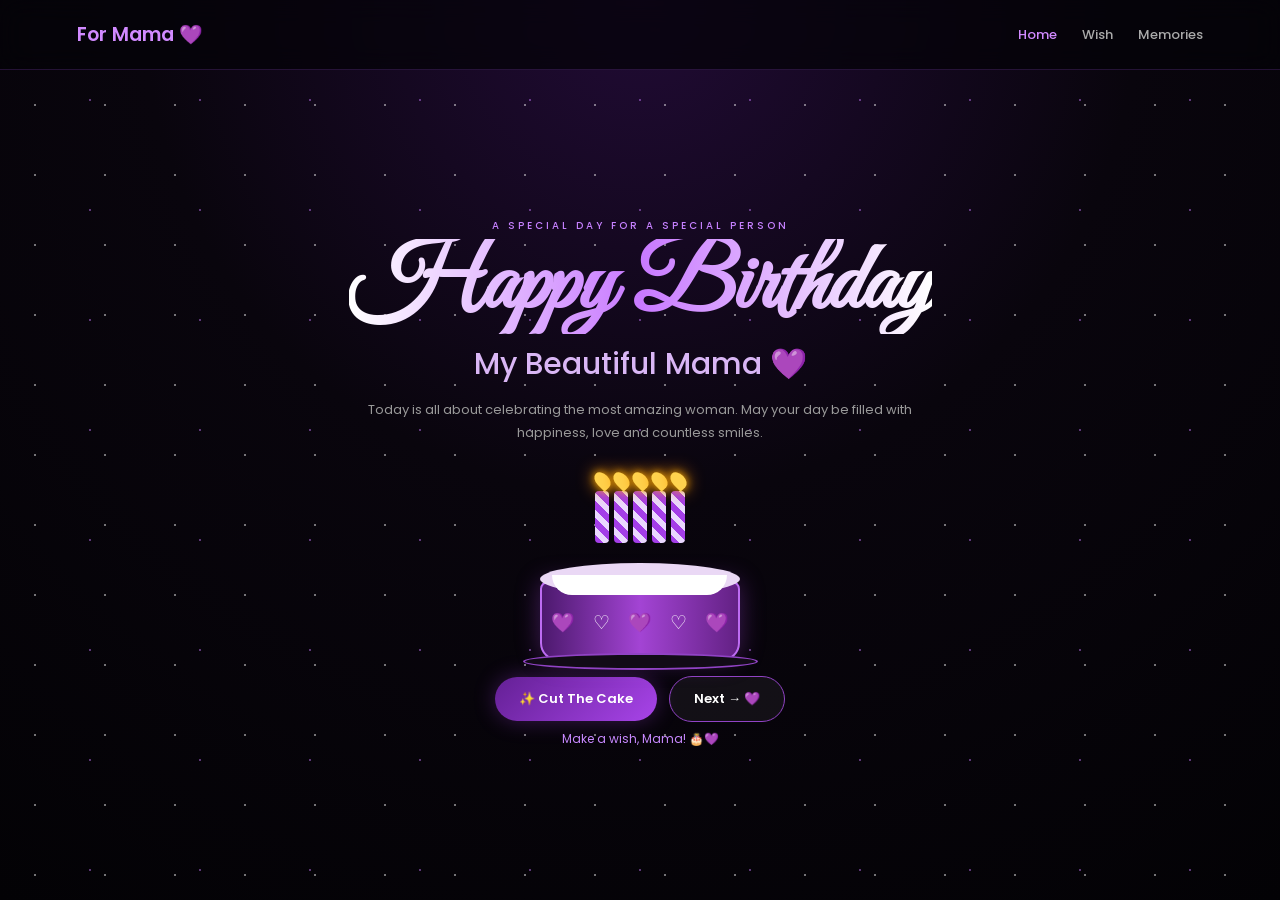
<file: index.html>
<!DOCTYPE html>
<html lang="en">

<head>

    <meta charset="UTF-8">

    <meta name="viewport"
          content="width=device-width, initial-scale=1.0">

    <title>Happy Birthday Mama 💜</title>

    <link rel="stylesheet" href="style.css">

</head>


<body>

    <!-- BACKGROUND -->
    <div class="stars"></div>


    <!-- NAVBAR -->
    <nav>

        <div class="logo">
            For Mama 💜
        </div>


        <div class="nav-links">

            <a href="index.html" class="active">
                Home
            </a>

            <a href="wish.html">
                Wish
            </a>

            <a href="memories.html">
                Memories
            </a>

        </div>

    </nav>



    <!-- HOME PAGE -->
    <main class="home">

        <div class="home-content">


            <!-- SMALL HEADING -->
            <p class="small-text">
                A SPECIAL DAY FOR A SPECIAL PERSON
            </p>


            <!-- MAIN HEADING -->
            <h1>
                Happy Birthday
            </h1>


            <!-- SUB HEADING -->
            <h2>
                My Beautiful Mama 💜
            </h2>


            <!-- INTRO -->
            <p class="intro">
                Today is all about celebrating the most amazing woman.
                May your day be filled with happiness, love and countless smiles.
            </p>



            <!-- =========================
                 CAKE
            ========================== -->

            <div class="cake-area">


                <!-- CANDLES -->

                <div class="candles">


                    <div class="candle">

                        <span class="flame"></span>

                    </div>


                    <div class="candle">

                        <span class="flame"></span>

                    </div>


                    <div class="candle">

                        <span class="flame"></span>

                    </div>


                    <div class="candle">

                        <span class="flame"></span>

                    </div>


                    <div class="candle">

                        <span class="flame"></span>

                    </div>


                </div>



                <!-- CAKE -->

                <div class="cake">


                    <!-- CAKE TOP -->
                    <div class="cake-top"></div>


                    <!-- CREAM -->
                    <div class="cream"></div>


                    <!-- CAKE BODY -->
                    <div class="cake-body">


                        <div class="cake-hearts">

                            <span>💜</span>

                            <span>♡</span>

                            <span>💜</span>

                            <span>♡</span>

                            <span>💜</span>

                        </div>


                    </div>


                    <!-- PLATE -->
                    <div class="plate"></div>


                </div>

            </div>



            <!-- =========================
                 BUTTONS
            ========================== -->

            <div class="home-buttons">


                <!-- CUT CAKE -->
                <button
                    type="button"
                    class="cut-btn"
                    onclick="cutCake()">

                    ✨ Cut The Cake

                </button>


                <!-- NEXT -->
                <a
                    href="wish.html"
                    class="next-btn">

                    Next → 💜

                </a>


            </div>



            <!-- MESSAGE -->

            <p
                id="message"
                class="message">

                Make a wish, Mama! 🎂💜

            </p>


        </div>

    </main>



    <!-- =========================
         JAVASCRIPT
    ========================== -->

    <script>

        function cutCake() {


            /* MESSAGE */

            const message =
                document.getElementById("message");


            message.textContent =
                "🎉 Cake Cut! Happy Birthday, My Queen! 👑💜";



            /* FALLING HEARTS */

            for (let i = 0; i < 35; i++) {


                const heart =
                    document.createElement("div");


                /* CLASS */

                heart.className =
                    "floating-heart";


                /* RANDOM EMOJI */

                heart.textContent =
                    Math.random() > 0.45
                        ? "💜"
                        : "✨";


                /* RANDOM HORIZONTAL POSITION */

                heart.style.left =
                    Math.random() * 100 + "vw";


                /* RANDOM FALL SPEED */

                heart.style.animationDuration =
                    (2 + Math.random() * 3) + "s";


                /* RANDOM DELAY */

                heart.style.animationDelay =
                    Math.random() * 1.5 + "s";


                /* RANDOM SIZE */

                heart.style.fontSize =
                    (16 + Math.random() * 16) + "px";


                /* ADD TO PAGE */

                document.body.appendChild(heart);



                /* REMOVE AFTER ANIMATION */

                setTimeout(function () {

                    heart.remove();

                }, 6500);


            }

        }

    </script>


</body>

</html>
</file>
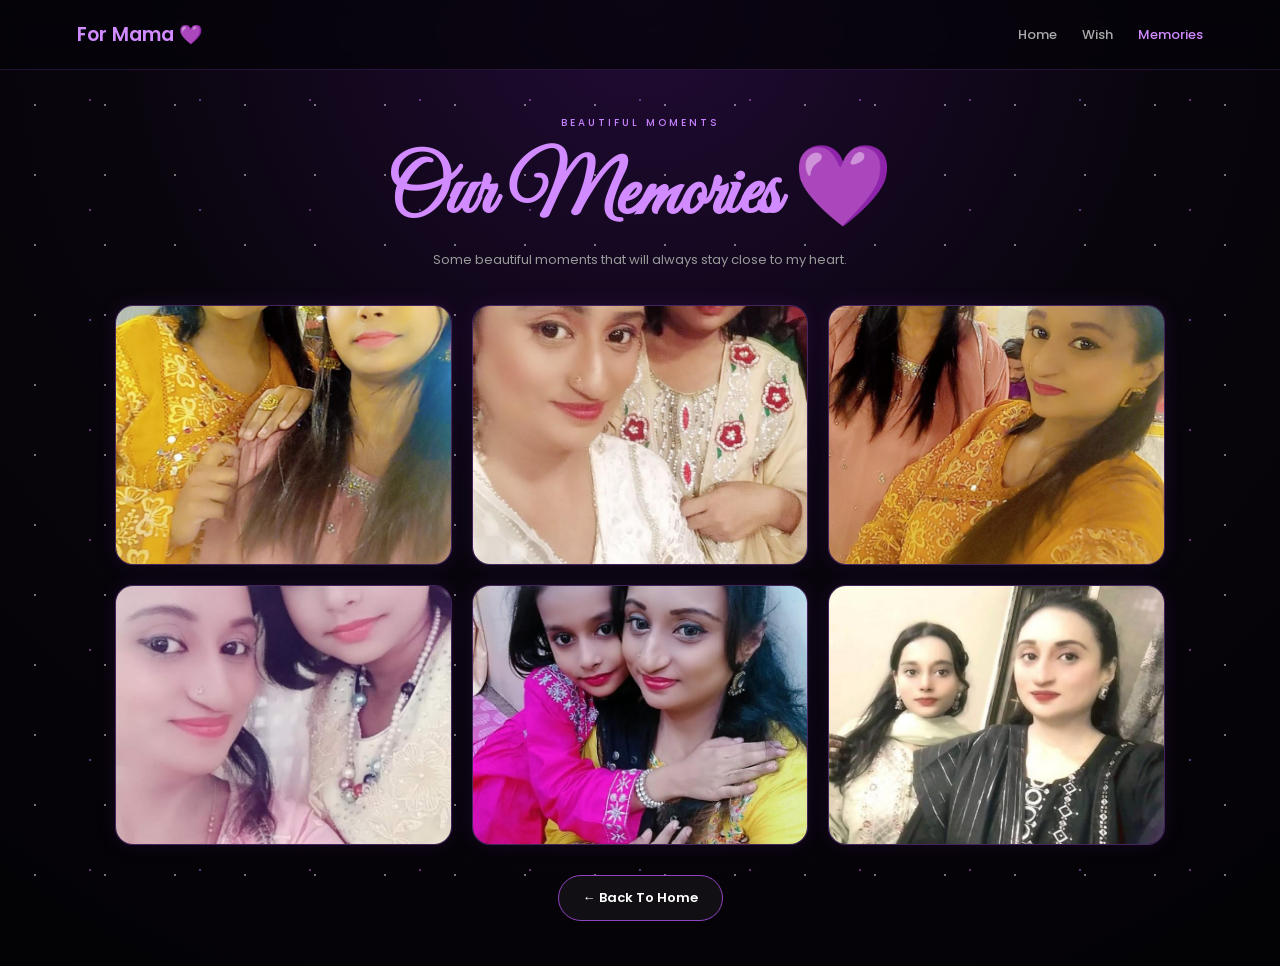
<file: memories.html>
<!DOCTYPE html>
<html lang="en">

<head>
    <meta charset="UTF-8">
    <meta name="viewport" content="width=device-width, initial-scale=1.0">

    <title>Memories With Mama 💜</title>

    <link rel="stylesheet" href="style.css">
</head>

<body>

    <div class="stars"></div>

    <!-- NAVBAR -->
    <nav>

        <div class="logo">
            For Mama 💜
        </div>

        <div class="nav-links">

            <a href="index.html">
                Home
            </a>

            <a href="wish.html">
                Wish
            </a>

            <a href="memories.html" class="active">
                Memories
            </a>

        </div>

    </nav>


    <!-- MEMORIES -->
    <main class="memories-page">

        <div class="memories-content">

            <p class="small-text">
                BEAUTIFUL MOMENTS
            </p>

            <h1>
                Our Memories 💜
            </h1>

            <p class="memory-intro">
                Some beautiful moments that will always
                stay close to my heart.
            </p>


            <div class="memory-grid">

                <div class="memory-card">
                    <img src="1.jpg" alt="Beautiful Memory">
                </div>

                <div class="memory-card">
                    <img src="2.jpg" alt="Beautiful Memory">
                </div>

                <div class="memory-card">
                    <img src="3.jpg" alt="Beautiful Memory">
                </div>

                <div class="memory-card">
                    <img src="4.jpg" alt="Beautiful Memory">
                </div>

                <div class="memory-card">
                    <img src="5.jpg" alt="Beautiful Memory">
                </div>

                <div class="memory-card">
                    <img src="6.jpg" alt="Beautiful Memory">
                </div>

            </div>


            <a href="index.html" class="next-btn back-home">
                ← Back To Home
            </a>

        </div>

    </main>

</body>

</html>
</file>
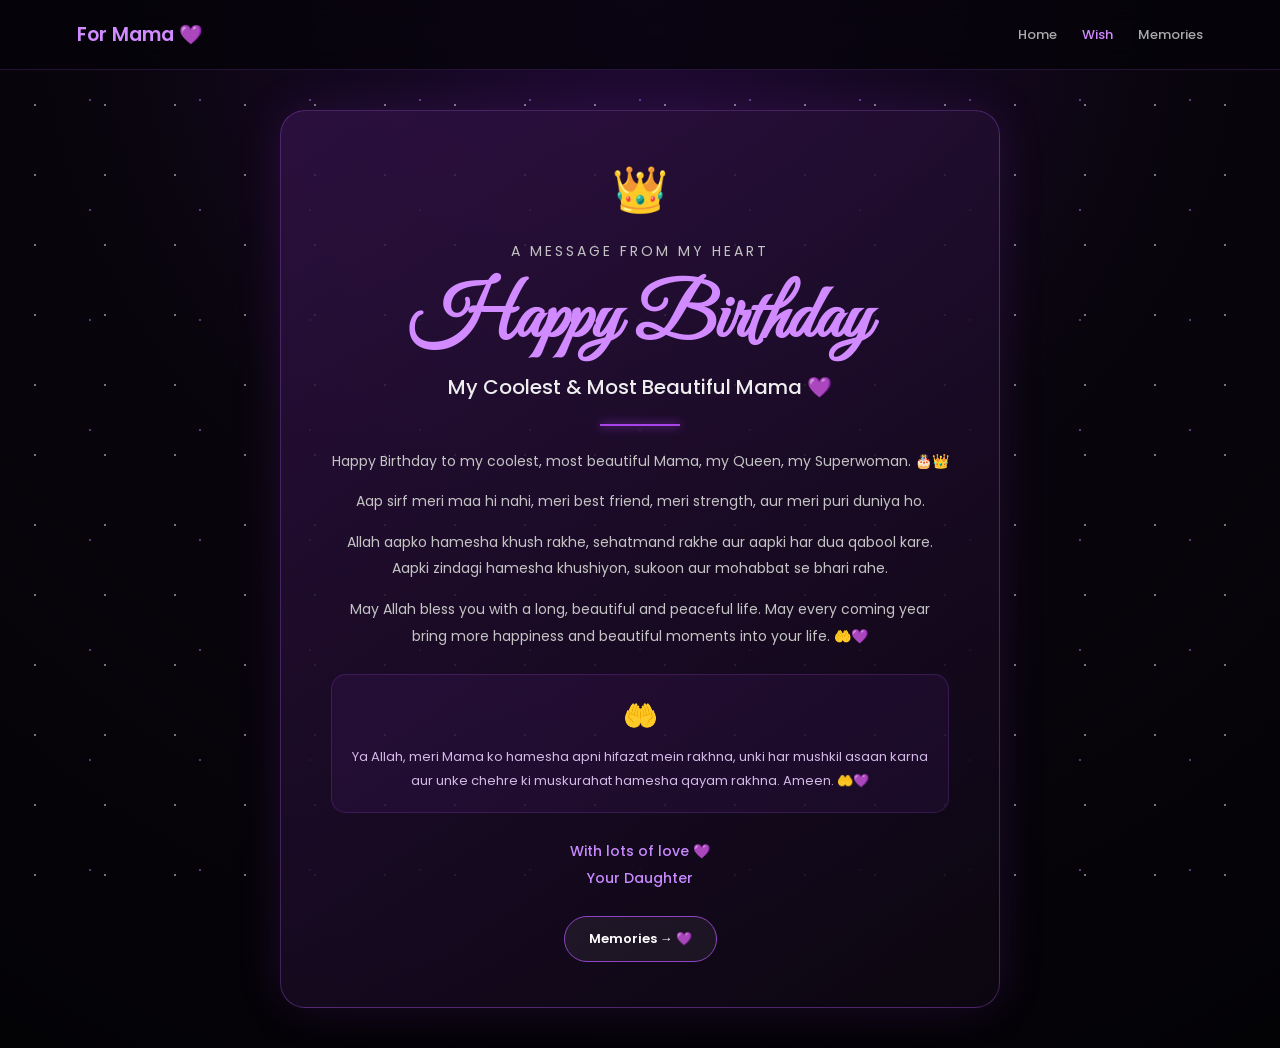
<file: wish.html>
<!DOCTYPE html>
<html lang="en">

<head>
    <meta charset="UTF-8">
    <meta name="viewport" content="width=device-width, initial-scale=1.0">

    <title>Birthday Wish For Mama 💜</title>

    <link rel="stylesheet" href="style.css">
</head>

<body>

    <div class="stars"></div>

    <!-- NAVBAR -->
    <nav>

        <div class="logo">
            For Mama 💜
        </div>

        <div class="nav-links">

            <a href="index.html">
                Home
            </a>

            <a href="wish.html" class="active">
                Wish
            </a>

            <a href="memories.html">
                Memories
            </a>

        </div>

    </nav>


    <!-- WISH PAGE -->
    <main class="wish-page">

        <div class="wish-card">

            <div class="crown">
                👑
            </div>

            <p class="wish-small">
                A MESSAGE FROM MY HEART
            </p>

            <h1>
                Happy Birthday
            </h1>

            <h2>
                My Coolest & Most Beautiful Mama 💜
            </h2>


            <div class="wish-line"></div>


            <p>
                Happy Birthday to my coolest, most beautiful Mama,
                my Queen, my Superwoman. 🎂👑
            </p>

            <p>
                Aap sirf meri maa hi nahi,
                meri best friend, meri strength,
                aur meri puri duniya ho.
            </p>

            <p>
                Allah aapko hamesha khush rakhe,
                sehatmand rakhe aur aapki har dua qabool kare.
                Aapki zindagi hamesha khushiyon,
                sukoon aur mohabbat se bhari rahe.
            </p>

            <p>
                May Allah bless you with a long,
                beautiful and peaceful life.
                May every coming year bring more happiness
                and beautiful moments into your life. 🤲💜
            </p>


            <div class="dua-box">

                <span>🤲</span>

                <p>
                    Ya Allah, meri Mama ko hamesha apni
                    hifazat mein rakhna, unki har mushkil
                    asaan karna aur unke chehre ki muskurahat
                    hamesha qayam rakhna. Ameen. 🤲💜
                </p>

            </div>


            <p class="signature">
                With lots of love 💜<br>
                Your Daughter
            </p>


            <a
                href="memories.html"
                class="next-btn wish-next">
                Memories → 💜
            </a>

        </div>

    </main>

</body>

</html>
</file>
<file: style.css>
/* =========================================
   GOOGLE FONTS
========================================= */

@import url('https://fonts.googleapis.com/css2?family=Great+Vibes&family=Poppins:wght@300;400;500;600;700&display=swap');


/* =========================================
   RESET
========================================= */

* {
    margin: 0;
    padding: 0;
    box-sizing: border-box;
}


html {
    scroll-behavior: smooth;
}


body {
    min-height: 100vh;
    background:
        radial-gradient(circle at top, #210b35 0%, #09050d 45%, #030205 100%);
    color: white;
    font-family: 'Poppins', sans-serif;
    overflow-x: hidden;
}


/* =========================================
   BACKGROUND STARS
========================================= */

.stars {
    position: fixed;
    inset: 0;
    pointer-events: none;
    z-index: -1;
    opacity: 0.45;

    background-image:
        radial-gradient(#ffffff 1px, transparent 1px),
        radial-gradient(#c879ff 1px, transparent 1px);

    background-size: 70px 70px, 110px 110px;

    background-position: 0 0, 35px 45px;
}


/* =========================================
   NAVBAR
========================================= */

nav {
    width: 100%;
    min-height: 70px;

    padding: 15px 6%;

    display: flex;
    align-items: center;
    justify-content: space-between;

    border-bottom: 1px solid rgba(180, 90, 255, 0.18);

    background: rgba(5, 3, 8, 0.75);

    backdrop-filter: blur(12px);
}


.logo {
    color: #d18aff;
    font-size: 19px;
    font-weight: 600;
}


.nav-links {
    display: flex;
    align-items: center;
    gap: 25px;
}


.nav-links a {
    color: #aaa;
    text-decoration: none;

    font-size: 13px;
    font-weight: 500;

    transition: 0.3s;
}


.nav-links a:hover,
.nav-links a.active {
    color: #d18aff;
}


/* =========================================
   COMMON
========================================= */

.small-text {
    color: #c681ff;

    font-size: 10px;
    letter-spacing: 3px;

    font-weight: 500;
}


.next-btn {
    display: inline-flex;
    align-items: center;
    justify-content: center;

    padding: 12px 24px;

    color: white;
    text-decoration: none;

    border-radius: 30px;

    background: rgba(255, 255, 255, 0.05);

    border: 1px solid #9143c5;

    font-size: 13px;
    font-weight: 600;

    transition: 0.3s;
}


.next-btn:hover {
    transform: translateY(-3px);

    background: rgba(150, 55, 220, 0.18);

    box-shadow:
        0 0 25px rgba(170, 70, 255, 0.35);
}


/* =========================================
   HOME PAGE
========================================= */

.home {
    min-height: calc(100vh - 70px);

    width: 100%;

    display: flex;
    justify-content: center;
    align-items: center;

    padding: 30px 15px;
}


.home-content {
    width: 100%;
    max-width: 850px;

    text-align: center;

    display: flex;
    flex-direction: column;
    align-items: center;
}


.home h1 {
    margin-top: 5px;

    font-family: 'Great Vibes', cursive;

    font-size: clamp(60px, 9vw, 95px);

    line-height: 1;

    background: linear-gradient(
        90deg,
        #ffffff,
        #c879ff,
        #ffffff
    );

    background-clip: text;
    -webkit-background-clip: text;

    -webkit-text-fill-color: transparent;
}


.home h2 {
    margin-top: 8px;

    color: #d9b6f5;

    font-size: clamp(20px, 3vw, 30px);

    font-weight: 500;
}


.intro {
    max-width: 570px;

    margin-top: 12px;

    color: #999;

    font-size: 13px;

    line-height: 1.7;
}


/* =========================================
   CAKE AREA
========================================= */

.cake-area {
    position: relative;

    width: 280px;
    height: 220px;

    margin-top: 12px;
}


/* CAKE */

.cake {
    position: absolute;

    width: 200px;
    height: 120px;

    left: 50%;
    bottom: 15px;

    transform: translateX(-50%);
}


/* CAKE BODY */

.cake-body {
    position: absolute;

    left: 0;
    bottom: 0;

    width: 200px;
    height: 80px;

    border-radius: 8px 8px 18px 18px;

    background: linear-gradient(
        90deg,
        #4c196d,
        #a344d4,
        #632184
    );

    border: 2px solid #bd6cf2;

    box-shadow:
        0 0 25px rgba(168, 70, 230, 0.35);
}


/* CAKE TOP */

.cake-top {
    position: absolute;

    width: 200px;
    height: 32px;

    left: 0;
    top: 22px;

    background: #ead8f5;

    border-radius: 50%;

    z-index: 2;
}


/* CREAM */

.cream {
    position: absolute;

    width: 175px;
    height: 20px;

    left: 12px;
    top: 34px;

    background: white;

    border-radius: 0 0 20px 20px;

    z-index: 4;
}


/* HEARTS */

.cake-hearts {
    position: absolute;

    left: 0;
    right: 0;
    bottom: 22px;

    display: flex;
    justify-content: space-around;

    font-size: 19px;
}


/* PLATE */

.plate {
    position: absolute;

    width: 235px;
    height: 17px;

    left: -17px;
    bottom: -9px;

    background: #120b17;

    border: 2px solid #9143c5;

    border-radius: 50%;
}


/* =========================================
   CANDLES
========================================= */

.candles {
    position: absolute;

    width: 100%;

    left: 0;
    top: 35px;

    display: flex;
    justify-content: center;

    gap: 5px;

    z-index: 10;
}


.candle {
    position: relative;

    width: 14px;
    height: 52px;

    border-radius: 4px;

    background: repeating-linear-gradient(
        45deg,
        #a43ee8 0px,
        #a43ee8 6px,
        #ead8ff 6px,
        #ead8ff 12px
    );
}


/* FLAME */

.flame {
    position: absolute;

    width: 13px;
    height: 19px;

    left: 1px;
    top: -20px;

    background: #ffd34e;

    border-radius: 50% 50% 50% 0;

    transform: rotate(-45deg);

    box-shadow:
        0 0 8px #ffb300,
        0 0 18px #ff8c00;

    animation: flame 0.7s infinite alternate;
}


@keyframes flame {

    from {
        transform: rotate(-45deg) scale(0.9);
    }

    to {
        transform: rotate(-45deg) scale(1.08);
    }
}


/* =========================================
   HOME BUTTONS
========================================= */

.home-buttons {
    display: flex;

    justify-content: center;
    align-items: center;

    gap: 12px;

    flex-wrap: wrap;
}


.cut-btn {
    border: none;

    padding: 12px 24px;

    border-radius: 30px;

    color: white;

    background: linear-gradient(
        135deg,
        #642095,
        #a844e9
    );

    font-family: 'Poppins', sans-serif;

    font-size: 13px;
    font-weight: 600;

    cursor: pointer;

    transition: 0.3s;

    box-shadow:
        0 0 22px rgba(168, 68, 233, 0.3);
}


.cut-btn:hover {
    transform: translateY(-3px);

    box-shadow:
        0 0 30px rgba(175, 75, 255, 0.5);
}


.message {
    min-height: 22px;

    margin-top: 8px;

    color: #c889ff;

    font-size: 12px;
}


/* =========================================
   WISH PAGE
========================================= */

.wish-page {
    min-height: calc(100vh - 70px);

    display: flex;

    justify-content: center;
    align-items: center;

    padding: 40px 15px;
}


.wish-card {
    width: 100%;
    max-width: 720px;

    padding: 45px 50px;

    text-align: center;

    border-radius: 25px;

    background:
        linear-gradient(
            145deg,
            rgba(49, 18, 70, 0.8),
            rgba(12, 7, 17, 0.9)
        );

    border: 1px solid rgba(190, 100, 255, 0.3);

    box-shadow:
        0 0 45px rgba(150, 55, 220, 0.16);
}


.crown {
    font-size: 45px;

    margin-bottom: 10px;
}


.wish-small {
    color: #bd78ff;

    font-size: 10px;

    letter-spacing: 3px;
}


.wish-card h1 {
    margin-top: 8px;

    font-family: 'Great Vibes', cursive;

    font-size: clamp(50px, 8vw, 75px);

    color: #d18aff;
}


.wish-card h2 {
    margin-top: 5px;

    color: #eee;

    font-size: 20px;

    font-weight: 500;
}


.wish-line {
    width: 80px;
    height: 2px;

    margin: 22px auto;

    background: #a844e9;

    box-shadow:
        0 0 10px #a844e9;
}


.wish-card > p {
    color: #c4c4c4;

    font-size: 14px;

    line-height: 1.9;

    margin-top: 14px;
}


.dua-box {
    margin-top: 25px;

    padding: 20px;

    border-radius: 15px;

    background: rgba(150, 60, 220, 0.08);

    border: 1px solid rgba(170, 80, 240, 0.2);
}


.dua-box span {
    font-size: 28px;
}


.dua-box p {
    margin-top: 8px;

    color: #d4b8e8;

    font-size: 13px;

    line-height: 1.8;
}


.signature {
    margin-top: 25px !important;

    color: #c889ff !important;

    font-weight: 500;
}


.wish-next {
    margin-top: 25px;
}


/* =========================================
   MEMORIES PAGE
========================================= */

.memories-page {
    min-height: calc(100vh - 70px);

    padding: 45px 20px;
}


.memories-content {
    width: 100%;
    max-width: 1050px;

    margin: auto;

    text-align: center;
}


.memories-content h1 {
    margin-top: 8px;

    font-family: 'Great Vibes', cursive;

    font-size: clamp(55px, 8vw, 80px);

    color: #d18aff;
}


.memory-intro {
    margin-top: 5px;

    color: #999;

    font-size: 13px;
}


.memory-grid {
    width: 100%;

    margin-top: 35px;

    display: grid;

    grid-template-columns: repeat(3, 1fr);

    gap: 20px;
}


.memory-card {
    height: 260px;

    overflow: hidden;

    border-radius: 18px;

    border: 1px solid rgba(190, 100, 255, 0.3);

    background: #100917;

    box-shadow:
        0 0 20px rgba(160, 60, 220, 0.12);

    transition: 0.35s;
}


.memory-card:hover {
    transform: translateY(-6px);

    box-shadow:
        0 0 30px rgba(170, 70, 240, 0.3);
}


.memory-card img {
    width: 100%;
    height: 100%;

    display: block;

    object-fit: cover;

    transition: 0.4s;
}


.memory-card:hover img {
    transform: scale(1.05);
}


.back-home {
    margin-top: 30px;
}


/* =========================================
   TABLET
========================================= */

@media (max-width: 800px) {

    .nav-links {
        gap: 15px;
    }

    .memory-grid {
        grid-template-columns: repeat(2, 1fr);
    }

}


/* =========================================
   MOBILE
========================================= */

@media (max-width: 600px) {

    nav {
        min-height: auto;

        padding: 13px 12px;

        flex-direction: column;

        gap: 10px;
    }


    .logo {
        font-size: 17px;
    }


    .nav-links {
        gap: 17px;
    }


    .nav-links a {
        font-size: 11px;
    }


    .home {
        min-height: calc(100vh - 95px);

        padding: 25px 12px;

        align-items: flex-start;
    }


    .home-content {
        padding-top: 10px;
    }


    .small-text {
        font-size: 8px;

        letter-spacing: 2px;
    }


    .home h1 {
        font-size: 57px;

        margin-top: 6px;
    }


    .home h2 {
        font-size: 19px;
    }


    .intro {
        max-width: 330px;

        margin-top: 8px;

        font-size: 11px;

        line-height: 1.6;
    }


    .cake-area {
        width: 270px;

        height: 205px;

        margin-top: 4px;

        transform: scale(0.88);
    }


    .home-buttons {
        gap: 8px;

        margin-top: -10px;
    }


    .cut-btn,
    .next-btn {
        padding: 10px 18px;

        font-size: 11px;
    }


    .message {
        font-size: 11px;
    }


    /* WISH MOBILE */

    .wish-page {
        padding: 25px 12px;

        align-items: flex-start;
    }


    .wish-card {
        padding: 30px 20px;
    }


    .crown {
        font-size: 38px;
    }


    .wish-card h1 {
        font-size: 53px;
    }


    .wish-card h2 {
        font-size: 17px;

        line-height: 1.5;
    }


    .wish-card > p {
        font-size: 12px;

        line-height: 1.8;
    }


    .dua-box {
        padding: 16px;
    }


    .dua-box p {
        font-size: 11px;
    }


    /* MEMORIES MOBILE */

    .memories-page {
        padding: 30px 12px;
    }


    .memories-content h1 {
        font-size: 55px;
    }


    .memory-intro {
        font-size: 11px;
    }


    .memory-grid {
        grid-template-columns: 1fr;

        gap: 15px;

        margin-top: 25px;
    }


    .memory-card {
        height: 260px;
    }

}


/* =========================================
   SMALL HEIGHT PHONES
========================================= */

@media (max-width: 600px) and (max-height: 700px) {

    .home {
        padding-top: 15px;
    }


    .home-content {
        padding-top: 0;
    }


    .home h1 {
        font-size: 50px;
    }


    .home h2 {
        font-size: 17px;
    }


    .intro {
        display: none;
    }


    .cake-area {
        transform: scale(0.76);

        margin-top: 0;

        margin-bottom: -35px;
    }

}

/* =========================================
   FALLING HEARTS / CELEBRATION
========================================= */

.floating-heart {
    position: fixed;

    top: -40px;

    font-size: 24px;

    pointer-events: none;

    z-index: 9999;

    animation-name: fallDown;
    animation-timing-function: linear;
    animation-fill-mode: forwards;
}

@keyframes fallDown {

    0% {
        transform: translateY(0) rotate(0deg);
        opacity: 1;
    }

    100% {
        transform: translateY(110vh) rotate(360deg);
        opacity: 0;
    }
}
</file>
